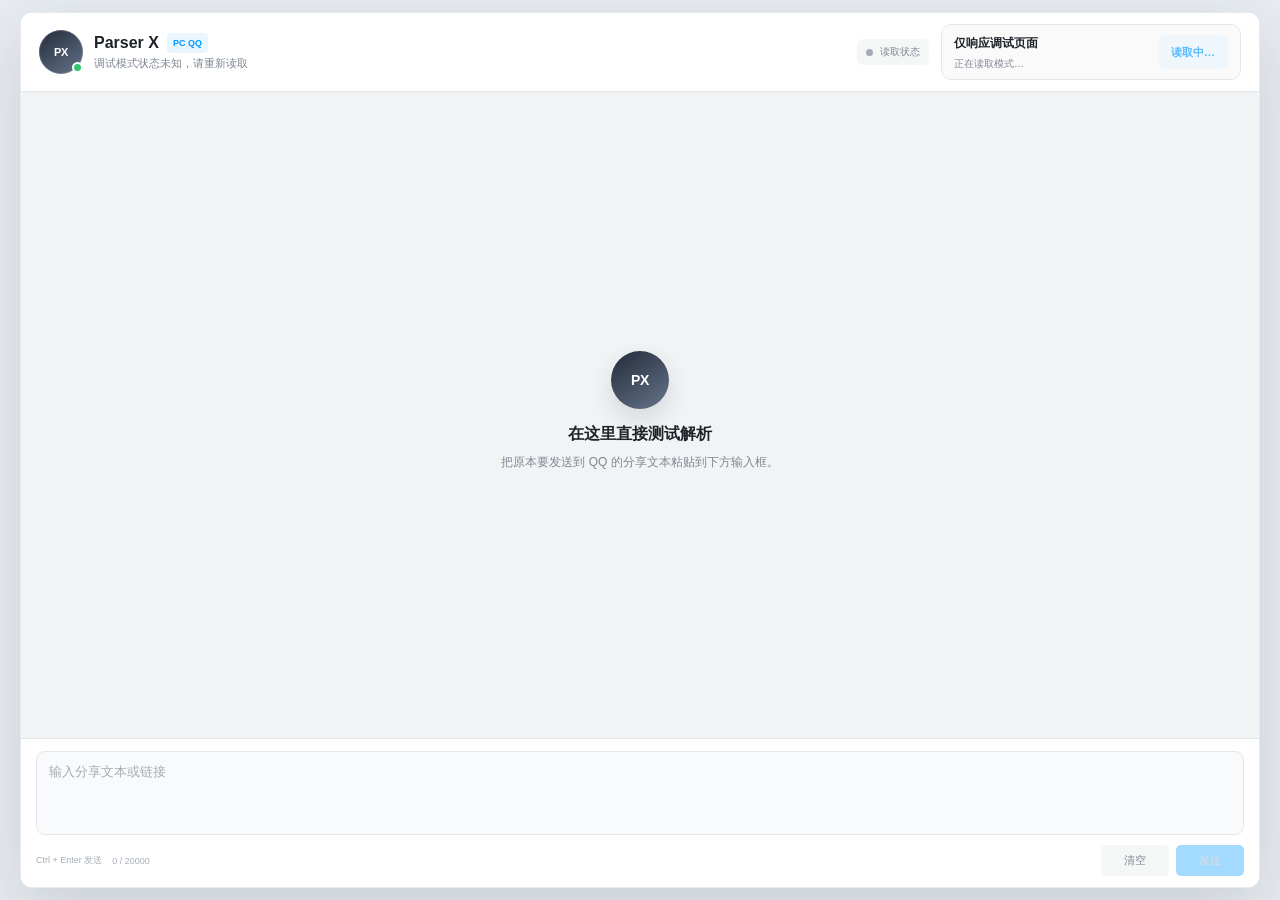
<file: pages/debug/index.html>
<!doctype html>
<html lang="zh-CN">
  <head>
    <meta charset="utf-8" />
    <meta name="viewport" content="width=device-width, initial-scale=1" />
    <title>Parser X 调试会话</title>
    <link rel="stylesheet" href="./style.css?v=20261027-ui1" />
  </head>
  <body>
    <main class="stage">
      <section class="qq-window" aria-labelledby="conversation-title">
        <header class="qq-titlebar">
          <div class="contact">
            <div class="contact-avatar" aria-hidden="true">
              <span>PX</span>
              <i></i>
            </div>
            <div class="contact-copy">
              <div class="contact-name-row">
                <h1 id="conversation-title">Parser X</h1>
                <span class="pc-label">PC QQ</span>
              </div>
              <p id="run-subtitle">正在连接插件</p>
            </div>
          </div>

          <div class="titlebar-controls">
          <div id="mode-status" class="mode-status is-loading" role="status">
            <span class="status-dot" aria-hidden="true"></span>
            <span id="mode-status-text">读取状态</span>
          </div>
        <section class="mode-panel" aria-label="调试模式设置">
          <div class="mode-setting">
            <div>
              <label id="mode-toggle-label" for="mode-toggle">仅响应调试页面</label>
              <p id="mode-notice" class="mode-notice" role="status" aria-live="polite">正在读取模式…</p>
            </div>
            <button id="mode-toggle" class="mode-toggle" type="button" role="switch"
              aria-checked="false" aria-labelledby="mode-toggle-label"
              aria-describedby="mode-notice" disabled>读取中…</button>
          </div>
          <button id="mode-retry" class="quiet-button" type="button" hidden>重新读取状态</button>
        </section>
          </div>
        </header>

        <div id="qq-chat-body" class="qq-chat-body">
          <div id="empty-state" class="empty-state">
            <div class="empty-avatar" aria-hidden="true">PX</div>
            <h2>在这里直接测试解析</h2>
            <p>把原本要发送到 QQ 的分享文本粘贴到下方输入框。</p>
          </div>
          <div id="message-timeline" class="message-timeline" aria-live="polite"></div>
        </div>

        <form id="parse-form" class="qq-composer">
          <textarea
            id="share-text"
            name="share-text"
            rows="3"
            maxlength="20000"
            placeholder="输入分享文本或链接"
            aria-label="分享文本或链接"
            spellcheck="false"
          ></textarea>
          <div class="composer-footer">
            <span class="composer-hint">Ctrl + Enter 发送</span>
            <span id="char-count" class="char-count">0 / 20000</span>
            <div class="composer-actions">
              <button id="cancel-button" class="quiet-button" type="button" hidden disabled>
                取消
              </button>
              <button id="clear-button" class="quiet-button" type="button">
                清空
              </button>
              <button id="run-button" class="send-button" type="submit" disabled>
                发送
              </button>
            </div>
          </div>
        </form>
      </section>
    </main>

    <div id="toast" class="toast" role="alert" aria-live="assertive" hidden></div>
    <script type="module" src="./app.js?v=0.5.25"></script>
  </body>
</html>
</file>
<file: pages/debug/style.css>
:root {
  color-scheme: light dark;
  --page-bg: #e9edf2;
  --window-bg: #ffffff;
  --chat-bg: #f2f3f5;
  --composer-bg: #ffffff;
  --text: #1f2329;
  --muted: #7f8792;
  --faint: #a5acb5;
  --line: #e3e6ea;
  --incoming: #ffffff;
  --blue: #0099ff;
  --blue-hover: #078ce6;
  --blue-soft: #eaf6ff;
  --green: #31c46d;
  --red: #db555d;
  --shadow: 0 22px 70px rgba(34, 43, 57, 0.16);
  font-family: Inter, ui-sans-serif, -apple-system, BlinkMacSystemFont, "Segoe UI", "Microsoft YaHei", sans-serif;
}

@media (prefers-color-scheme: dark) {
  :root {
    --page-bg: #16191e;
    --window-bg: #202329;
    --chat-bg: #24272d;
    --composer-bg: #1d2025;
    --text: #f2f4f7;
    --muted: #a5acb6;
    --faint: #737b87;
    --line: #343941;
    --incoming: #30343b;
    --blue: #159cff;
    --blue-hover: #0a8fe9;
    --blue-soft: #20394d;
    --shadow: 0 24px 76px rgba(0, 0, 0, 0.42);
  }
}

* { box-sizing: border-box; }
html, body { width: 100%; min-width: 320px; height: 100%; margin: 0; }
body { overflow: hidden; background: var(--page-bg); color: var(--text); }
button, textarea { font: inherit; }
button { border: 0; cursor: pointer; }
button:disabled { cursor: not-allowed; }
[hidden] { display: none !important; }

.stage { display: grid; width: 100%; height: 100%; place-items: center; padding: 12px; }
.qq-window {
  display: grid;
  width: min(1240px, 100%);
  height: 100%;
  min-height: 0;
  grid-template-rows: auto minmax(0, 1fr) auto;
  overflow: hidden;
  border: 1px solid color-mix(in srgb, var(--line) 86%, transparent);
  border-radius: 12px;
  background: var(--window-bg);
  box-shadow: var(--shadow);
}

.qq-titlebar {
  display: flex;
  min-width: 0;
  align-items: center;
  justify-content: space-between;
  gap: 20px;
  padding: 11px 18px;
  border-bottom: 1px solid var(--line);
  background: var(--window-bg);
}
.contact { display: flex; min-width: 0; align-items: center; gap: 11px; }
.contact-avatar, .message-avatar, .empty-avatar, .node-avatar {
  display: grid;
  place-items: center;
  flex: 0 0 auto;
  border-radius: 50%;
  background: linear-gradient(145deg, #222b3a, #66748a);
  color: #fff;
  font-weight: 700;
  letter-spacing: -0.03em;
}
.contact-avatar { position: relative; width: 44px; height: 44px; font-size: 11px; box-shadow: inset 0 0 0 1px rgba(255,255,255,.15); }
.contact-avatar i { position: absolute; right: 0; bottom: 1px; width: 11px; height: 11px; border: 2px solid var(--window-bg); border-radius: 50%; background: var(--green); }
.contact-copy { min-width: 0; }
.contact-name-row { display: flex; min-width: 0; align-items: center; gap: 8px; }
.contact-name-row h1 { overflow: hidden; margin: 0; font-size: 16px; font-weight: 650; text-overflow: ellipsis; white-space: nowrap; }
.pc-label { padding: 2px 6px; border-radius: 4px; background: var(--blue-soft); color: var(--blue); font-size: 9px; font-weight: 700; line-height: 16px; }
.contact-copy p { overflow: hidden; margin: 3px 0 0; color: var(--muted); font-size: 11px; text-overflow: ellipsis; white-space: nowrap; }
.mode-status { display: inline-flex; min-width: 0; align-items: center; gap: 7px; padding: 6px 9px; border-radius: 6px; background: color-mix(in srgb, var(--muted) 8%, transparent); color: var(--muted); font-size: 10px; white-space: nowrap; }
.status-dot { width: 7px; height: 7px; border-radius: 50%; background: var(--faint); }
.mode-status.is-enabled { color: #b37818; }
.mode-status.is-enabled .status-dot { background: #d68a18; }
.mode-status.is-disabled .status-dot { background: var(--green); }
.mode-status.is-error { color: var(--red); }
.mode-status.is-error .status-dot { background: var(--red); }
.titlebar-controls { display: flex; align-items: center; justify-content: flex-end; gap: 12px; min-width: 0; }
.mode-panel { position: relative; min-width: 0; width: 300px; padding: 8px 12px; border: 1px solid var(--line); border-radius: 10px; background: color-mix(in srgb, var(--muted) 4%, var(--window-bg)); }
.mode-setting > div { min-width: 0; }
.mode-setting { display: flex; align-items: center; justify-content: space-between; gap: 12px; }
.mode-setting label { font-size: 12px; font-weight: 650; }
.mode-setting p { margin: 4px 0 0; color: var(--muted); font-size: 11px; line-height: 1.5; }
.mode-toggle { flex: 0 0 auto; min-width: 62px; min-height: 34px; padding: 6px 12px; border: 1px solid transparent; border-radius: 8px; background: var(--blue-soft); color: var(--blue); font-size: 11px; font-weight: 600; cursor: pointer; transition: background .15s, box-shadow .15s; }
.mode-toggle:hover:not(:disabled) { box-shadow: 0 0 0 3px color-mix(in srgb, var(--blue) 10%, transparent); }
.mode-toggle:disabled { cursor: not-allowed; }
.mode-toggle[aria-checked="true"] { border-color: #d68a18; color: #a96708; background: color-mix(in srgb, #d68a18 12%, var(--window-bg)); }
.mode-toggle:disabled { opacity: .65; }
.mode-toggle:focus-visible, .mode-panel button:focus-visible { outline: 2px solid var(--blue); outline-offset: 3px; }
.mode-notice { margin: 9px 0 0; color: var(--muted); font-size: 11px; line-height: 1.6; overflow-wrap: anywhere; }
.mode-setting .mode-notice { margin: 4px 0 0; font-size: 10px; line-height: 1.5; }
.mode-notice.is-warning { color: #b37818; font-weight: 500; }
.mode-setting .mode-notice.is-error { max-width: 240px; color: var(--red); }
.mode-notice.is-error { color: var(--red); }
.mode-panel .quiet-button { margin-top: 8px; }

.qq-chat-body { min-height: 0; overflow-x: hidden; overflow-y: auto; padding: 24px clamp(18px, 5vw, 54px) 30px; background: var(--chat-bg); scrollbar-color: color-mix(in srgb, var(--muted) 28%, transparent) transparent; scrollbar-width: thin; }
.empty-state { display: grid; min-height: 100%; place-content: center; justify-items: center; color: var(--muted); text-align: center; }
.empty-avatar { width: 58px; height: 58px; margin-bottom: 15px; font-size: 14px; box-shadow: 0 10px 24px rgba(30,40,55,.14); }
.empty-state h2 { margin: 0; color: var(--text); font-size: 16px; font-weight: 600; }
.empty-state p { max-width: 360px; margin: 8px 0 0; font-size: 12px; line-height: 1.65; }
.message-timeline { display: grid; width: 100%; gap: 17px; }
.time-divider, .system-message { justify-self: center; padding: 4px 9px; border-radius: 5px; background: color-mix(in srgb, var(--muted) 10%, transparent); color: var(--muted); font-size: 10px; line-height: 1.45; text-align: center; }
.system-message.is-loading::before { display: inline-block; width: 6px; height: 6px; margin-right: 7px; border: 1.5px solid color-mix(in srgb, var(--blue) 28%, transparent); border-top-color: var(--blue); border-radius: 50%; content: ""; animation: spin .8s linear infinite; }
.system-message.is-success { color: #29945a; }
.system-message.is-warning { background: color-mix(in srgb, #d68a18 10%, transparent); color: #a96708; }
.system-message.is-error { background: color-mix(in srgb, var(--red) 10%, transparent); color: var(--red); }
@keyframes spin { to { transform: rotate(360deg); } }

.issue-card { display: grid; width: min(560px,100%); justify-self: center; gap: 7px; padding: 12px 14px; border: 1px solid color-mix(in srgb, var(--red) 24%, var(--line)); border-left: 4px solid var(--red); border-radius: 7px; background: color-mix(in srgb, var(--red) 6%, var(--incoming)); box-shadow: 0 1px 3px rgba(28,35,47,.06); }
.issue-card.is-warning { border-color: color-mix(in srgb, #d68a18 28%, var(--line)); border-left-color: #d68a18; background: color-mix(in srgb, #d68a18 7%, var(--incoming)); }
.issue-card.is-info { border-color: color-mix(in srgb, var(--blue) 24%, var(--line)); border-left-color: var(--blue); background: color-mix(in srgb, var(--blue) 6%, var(--incoming)); }
.issue-header { display: flex; min-width: 0; align-items: center; justify-content: space-between; gap: 12px; }
.issue-header strong { font-size: 12px; font-weight: 650; }
.issue-header span { flex: 0 0 auto; color: var(--muted); font-size: 9px; }
.issue-card p { margin: 0; white-space: pre-wrap; overflow-wrap: anywhere; font-size: 11px; line-height: 1.55; }
.issue-reason { color: var(--text); }
.issue-action { color: var(--muted); }

.message-entry { display: grid; width: 100%; min-width: 0; align-items: start; }
.message-entry.is-incoming { grid-template-columns: 40px minmax(0,1fr); gap: 10px; }
.message-entry.is-self { grid-template-columns: minmax(0,1fr) 40px; gap: 10px; }
.message-avatar { width: 40px; height: 40px; font-size: 10px; box-shadow: 0 1px 3px rgba(30,39,53,.15); }
.user-avatar { background: linear-gradient(145deg, #56adff, #1777df); font-size: 11px; }
.message-main { min-width: 0; max-width: min(650px, 88%); }
.message-meta { display: flex; min-width: 0; align-items: center; gap: 6px; min-height: 17px; margin-bottom: 5px; color: var(--faint); font-size: 9px; }
.message-meta strong { color: var(--muted); font-size: 11px; font-weight: 500; }
.platform-badge { padding: 1px 5px; border-radius: 4px; background: var(--blue-soft); color: var(--blue); }
.message-meta time { margin-left: 1px; }
.component-stack, .node-components { display: grid; min-width: 0; justify-items: start; gap: 7px; }
.message-text, .user-bubble, .reply-card, .unknown-card { white-space: pre-wrap; overflow-wrap: anywhere; }
.message-text { position: relative; width: fit-content; max-width: min(560px,100%); padding: 10px 13px; border-radius: 7px; background: var(--incoming); box-shadow: 0 1px 2px rgba(30,38,50,.06); font-size: 13px; line-height: 1.65; }
.message-text::before { position: absolute; top: 11px; left: -6px; width: 0; height: 0; border-top: 6px solid transparent; border-right: 7px solid var(--incoming); border-bottom: 6px solid transparent; content: ""; }
.user-bubble { position: relative; width: fit-content; max-width: min(560px,88%); justify-self: end; padding: 10px 13px; border-radius: 7px; background: var(--blue); color: #fff; font-size: 13px; line-height: 1.6; box-shadow: 0 1px 2px rgba(0,104,180,.12); }
.user-bubble::after { position: absolute; top: 11px; right: -6px; width: 0; height: 0; border-top: 6px solid transparent; border-bottom: 6px solid transparent; border-left: 7px solid var(--blue); content: ""; }
.reply-card { display: grid; width: fit-content; max-width: min(560px,100%); gap: 2px; margin: 0; padding: 7px 10px; border: 0; border-left: 3px solid color-mix(in srgb, var(--muted) 40%, transparent); border-radius: 3px 6px 6px 3px; background: color-mix(in srgb, var(--muted) 9%, transparent); color: var(--muted); font-size: 10px; }
.reply-card strong { color: var(--text); font-size: 10px; font-weight: 600; }

.media-card { width: min(470px,100%); min-width: 250px; overflow: hidden; margin: 0; border-radius: 8px; background: var(--incoming); box-shadow: 0 1px 3px rgba(28,35,47,.09); }
.media-preview { display: grid; max-height: 500px; place-items: center; overflow: hidden; background: color-mix(in srgb, var(--chat-bg) 78%, #fff); }
.media-card img, .media-card video { display: block; width: 100%; max-height: 500px; object-fit: contain; background: color-mix(in srgb, var(--chat-bg) 78%, #fff); }
.media-card.is-image .media-preview { display: block; overflow-y: auto; overflow-x: hidden; overscroll-behavior: contain; scrollbar-width: thin; scrollbar-color: color-mix(in srgb, var(--muted) 28%, transparent) transparent; }
.media-card.is-image .media-preview img { max-height: none; height: auto; }
.media-card audio { display: block; width: calc(100% - 24px); margin: 16px 12px; }
.media-placeholder { display: grid; width: 100%; min-height: 170px; place-items: center; padding: 20px; color: var(--muted); font-size: 11px; }
.media-placeholder.is-error { color: var(--red); }
.media-footer { display: flex; min-width: 0; align-items: center; justify-content: space-between; gap: 12px; min-height: 50px; padding: 8px 10px 8px 12px; border-top: 1px solid var(--line); }
.media-copy { display: grid; min-width: 0; grid-template-columns: auto minmax(0,1fr); align-items: center; gap: 2px 7px; }
.media-copy strong { grid-row: 1 / 3; padding: 3px 6px; border-radius: 4px; background: var(--blue-soft); color: var(--blue); font-size: 9px; }
.media-name { overflow: hidden; color: var(--text); font-size: 11px; font-weight: 500; text-overflow: ellipsis; white-space: nowrap; }
.media-size { color: var(--faint); font-size: 9px; }
.download-button { min-width: 50px; min-height: 28px; padding: 0 10px; border-radius: 5px; background: var(--blue-soft); color: var(--blue); font-size: 10px; flex: 0 0 auto; }
.download-button:hover:not(:disabled) { background: color-mix(in srgb, var(--blue) 16%, transparent); }
.download-button:disabled { color: var(--faint); opacity: .7; }

.file-card { display: grid; width: min(350px,100%); min-width: 0; grid-template-columns: 46px minmax(0,1fr) auto; align-items: center; gap: 11px; padding: 11px; border-radius: 8px; background: var(--incoming); box-shadow: 0 1px 3px rgba(28,35,47,.08); }
.file-icon { display: grid; width: 42px; height: 48px; place-items: center; border-radius: 6px; background: linear-gradient(145deg,#6faeff,#3d7cdc); color: #fff; font-size: 8px; font-weight: 800; }
.file-body { display: grid; min-width: 0; gap: 4px; }
.file-copy { overflow: hidden; font-size: 12px; font-weight: 600; text-overflow: ellipsis; white-space: nowrap; }
.file-meta { color: var(--faint); font-size: 9px; }

.forward-card { width: min(390px,100%); overflow: hidden; border-radius: 8px; background: var(--incoming); box-shadow: 0 1px 3px rgba(28,35,47,.08); }
.forward-card summary { display: flex; min-height: 112px; align-items: center; justify-content: space-between; gap: 14px; padding: 13px 14px; cursor: pointer; list-style: none; }
.forward-card summary::-webkit-details-marker { display: none; }
.forward-card summary:focus { outline: none; }
.forward-card summary:focus-visible { box-shadow: inset 0 0 0 2px color-mix(in srgb, var(--blue) 45%, transparent); }
.forward-summary-copy { display: grid; min-width: 0; gap: 7px; }
.forward-summary-copy > strong { font-size: 14px; font-weight: 600; }
.forward-preview-list { display: grid; min-width: 0; gap: 3px; }
.forward-preview-list span { overflow: hidden; color: var(--muted); font-size: 10px; text-overflow: ellipsis; white-space: nowrap; }
.forward-summary-copy small { color: var(--faint); font-size: 9px; }
.forward-arrow { color: var(--faint); font-size: 25px; font-weight: 300; transition: transform .16s ease; }
.forward-card[open] .forward-arrow { transform: rotate(90deg); }
.forward-nodes { max-height: 500px; overflow-y: auto; border-top: 1px solid var(--line); }
.forward-node { display: grid; grid-template-columns: 30px minmax(0,1fr); gap: 9px; padding: 11px 13px; }
.forward-node + .forward-node { border-top: 1px solid color-mix(in srgb, var(--line) 72%, transparent); }
.node-avatar { width: 30px; height: 30px; font-size: 8px; }
.node-copy { min-width: 0; }
.node-name { display: block; margin-bottom: 4px; color: var(--muted); font-size: 10px; font-weight: 500; }
.node-text { white-space: pre-wrap; overflow-wrap: anywhere; font-size: 11px; line-height: 1.55; }
.forward-node .media-card, .forward-node .file-card { width: 100%; min-width: 0; box-shadow: none; }
.unknown-card { max-width: 100%; padding: 9px 11px; border-radius: 6px; background: var(--incoming); color: var(--muted); font-size: 11px; }

.qq-composer { display: grid; min-height: 142px; padding: 12px 15px 11px; border-top: 1px solid var(--line); background: var(--composer-bg); }
.qq-composer textarea { width: 100%; min-height: 72px; max-height: 180px; resize: none; padding: 10px 12px; border: 1px solid var(--line); border-radius: 9px; outline: 0; background: color-mix(in srgb, var(--chat-bg) 45%, var(--composer-bg)); color: var(--text); font-size: 13px; line-height: 1.6; transition: border-color .15s; }
.qq-composer textarea:focus-visible { border-color: var(--blue); box-shadow: 0 0 0 2px color-mix(in srgb, var(--blue) 12%, transparent); }
.composer-footer { padding-top: 10px; }
button:focus-visible { outline: 2px solid var(--blue); outline-offset: 3px; }
.qq-composer textarea::placeholder { color: var(--faint); }
.qq-composer textarea:disabled { cursor: wait; opacity: .65; }
.composer-footer { display: flex; min-width: 0; align-items: center; gap: 10px; }
.composer-hint, .char-count { color: var(--faint); font-size: 9px; }
.char-count { margin-right: auto; }
.composer-actions { display: flex; align-items: center; gap: 7px; }
.quiet-button, .send-button { min-width: 68px; min-height: 31px; padding: 0 13px; border-radius: 5px; font-size: 11px; }
.quiet-button { background: color-mix(in srgb, var(--muted) 8%, transparent); color: var(--muted); }
.quiet-button:hover:not(:disabled) { background: color-mix(in srgb, var(--muted) 14%, transparent); color: var(--text); }
.send-button { background: var(--blue); color: #fff; }
.send-button:hover:not(:disabled) { background: var(--blue-hover); }
.send-button:disabled { background: color-mix(in srgb, var(--blue) 36%, var(--composer-bg)); color: color-mix(in srgb, #fff 72%, var(--muted)); }
.toast { position: fixed; bottom: 24px; left: 50%; z-index: 10; max-width: min(440px,calc(100vw - 32px)); padding: 10px 14px; border-radius: 7px; background: rgba(17,24,32,.92); color: #fff; font-size: 11px; line-height: 1.5; transform: translateX(-50%); box-shadow: 0 10px 30px rgba(0,0,0,.2); }

@media (max-width: 680px) {
  .stage { padding: 0; }
  .qq-window { width: 100%; height: 100%; min-height: 0; border: 0; border-radius: 0; box-shadow: none; }
  .qq-titlebar { min-height: 66px; padding: 9px 12px; flex-wrap: wrap; gap: 10px; }
  .titlebar-controls { flex: 1 1 100%; justify-content: space-between; gap: 10px; }
  .mode-panel { flex: 1; width: auto; max-width: 310px; margin-left: auto; padding: 8px 10px; }
  .mode-setting { gap: 8px; }
  .mode-setting label { font-size: 11px; }
  .mode-toggle { min-width: 52px; padding: 6px 9px; }
  .mode-setting .mode-notice { font-size: 9px; }
  .contact-avatar { width: 40px; height: 40px; }
  .pc-label { display: none; }
  .mode-status { padding: 5px 7px; }
  .qq-chat-body { padding: 18px 12px 22px; }
  .message-entry.is-incoming { grid-template-columns: 34px minmax(0,1fr); gap: 8px; }
  .message-entry.is-self { grid-template-columns: minmax(0,1fr) 34px; gap: 8px; }
  .message-avatar { width: 34px; height: 34px; font-size: 9px; }
  .message-main, .user-bubble { max-width: calc(100vw - 72px); }
  .media-card, .forward-card { width: min(78vw,440px); min-width: 0; }
  .file-card { width: min(78vw,350px); }
  .composer-hint { display: none; }
  .qq-composer { min-height: 124px; padding: 10px 10px 9px; }
  .qq-composer textarea { min-height: 62px; }
  .quiet-button, .send-button { min-width: 58px; padding: 0 10px; }
}

@media (prefers-reduced-motion: reduce) {
  *, *::before, *::after { scroll-behavior: auto !important; animation-duration: .01ms !important; animation-iteration-count: 1 !important; transition-duration: .01ms !important; }
}
</file>
